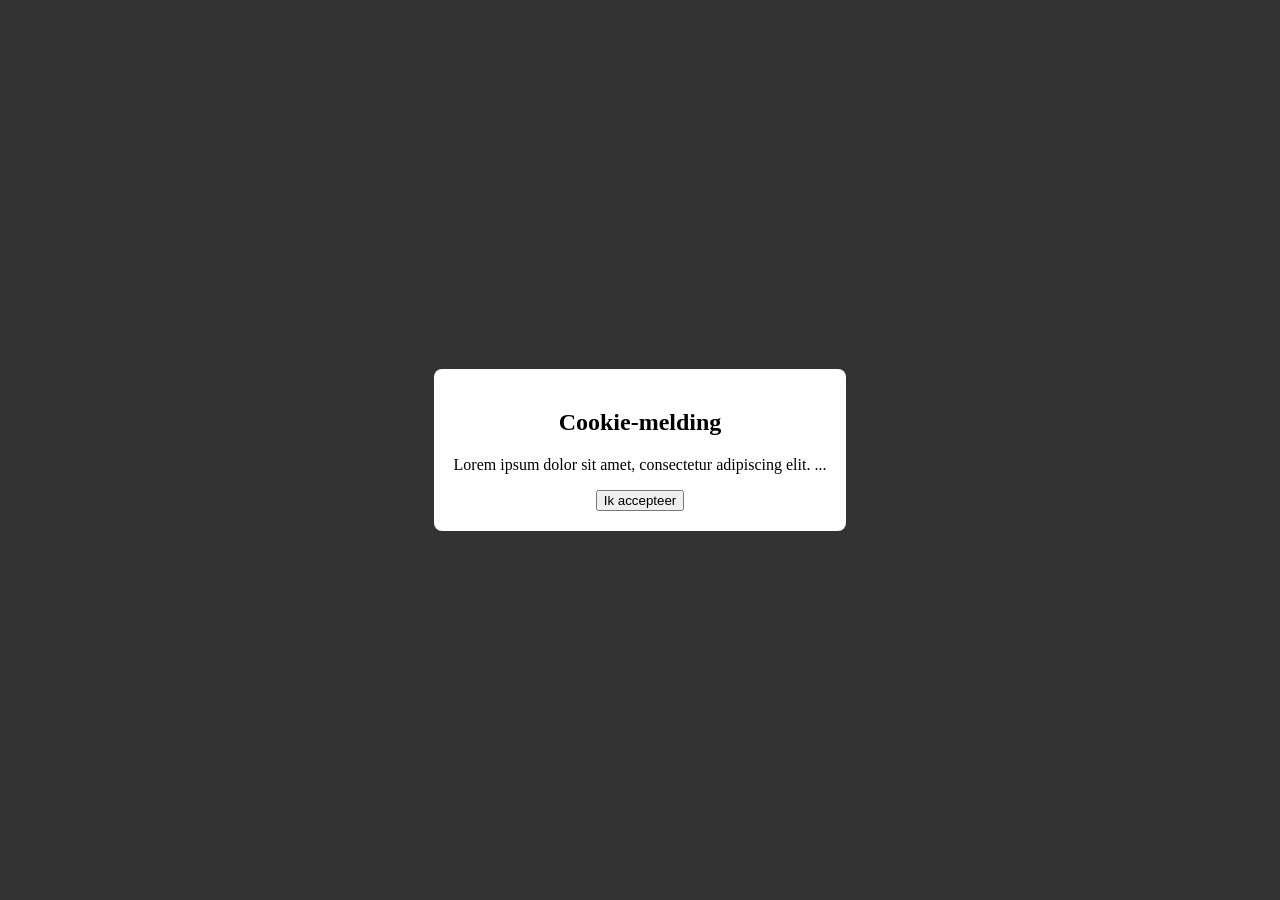
<file: opdracht 1.1/index.html>
<!DOCTYPE html>
<html lang="nl">
<head>
  <meta charset="UTF-8">
  <title>Cookie Consent</title>
  <link rel="stylesheet" href="style.css">
</head>
<body>

<div id="cookie-overlay">
  <div id="cookie-box">
    <h2>Cookie-melding</h2>
    <p>Lorem ipsum dolor sit amet, consectetur adipiscing elit. ...</p>
    <button id="accept-button">Ik accepteer</button>
  </div>
</div>

<div id="content" style="display: none;">
  <h1>Content</h1>
  <p>Lorem ipsum dolor sit amet, consectetur adipiscing elit. ...</p>
</div>

<script src="script.js"></script>

</body>
</html>
</file>
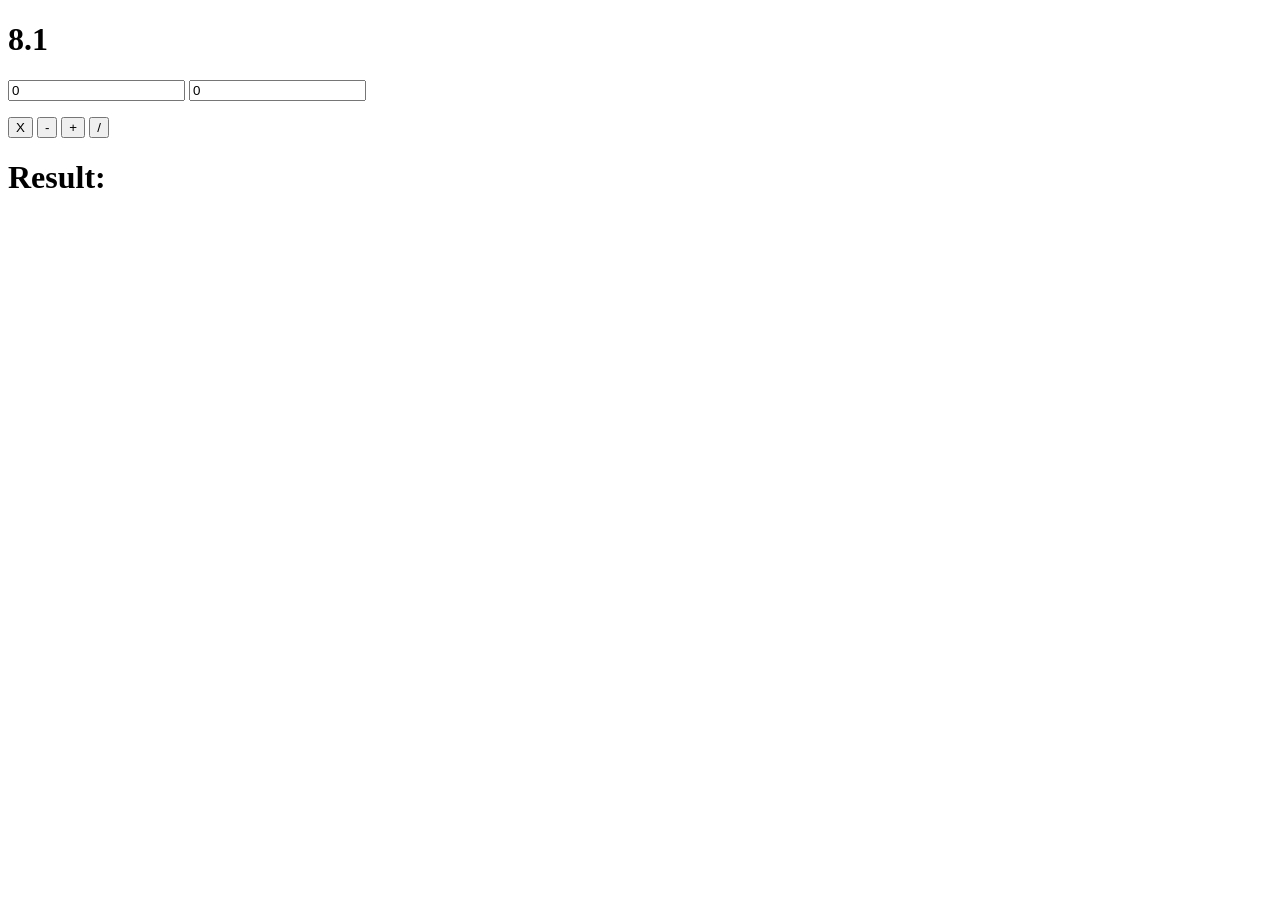
<file: opdracht 8.1/index.html>
<!DOCTYPE html>
<html lang="en">
<head>
    <meta charset="UTF-8">
    <meta name="viewport" content="width=device-width, initial-scale=1.0">
    <title>Opdracht_8.1</title>
</head>
<body>
    <h1>8.1</h1>
    <p>
        <input type="text" name="Value 1" value="0" id="Value 1">
        <input type="text" name="Value 2" value="0" id="Value 2">
    </p>
    <button onclick="Multiply()">X</button>
    <button onclick="Subtract()">-</button>
    <button onclick="Sum()">+</button>
    <button onclick="Divide()">/</button>

    <h1 id="ResultH1">Result: </h1>
    <script src="app.js"></script>
</body>
</html>
</file>
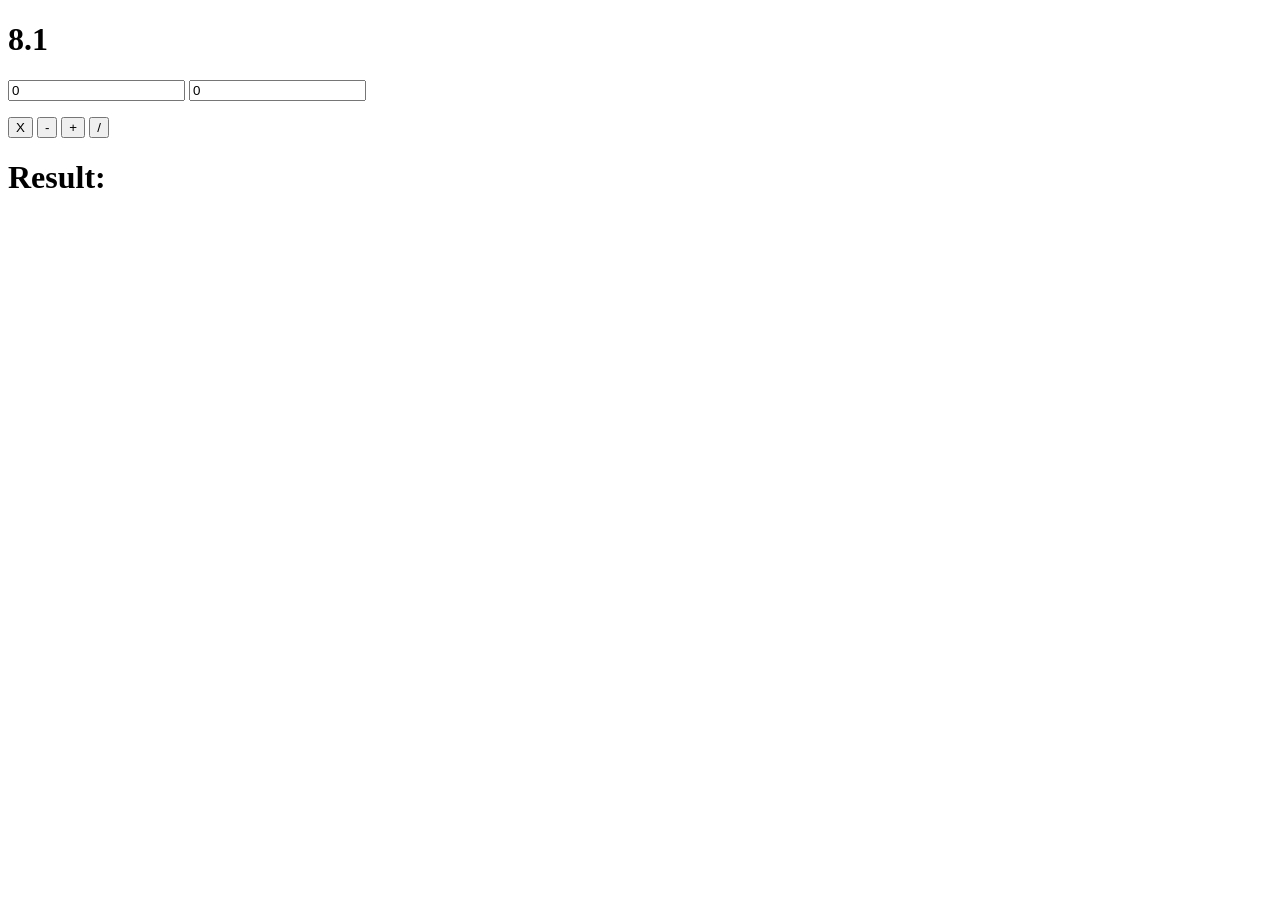
<file: opdracht 8.2/index.html>
<!DOCTYPE html>
<html lang="en">
<head>
    <meta charset="UTF-8">
    <meta name="viewport" content="width=device-width, initial-scale=1.0">
    <title>Opdracht 8.2</title>
</head>
<body>
    <h1>8.1</h1>
    <p>
        <input type="text" name="Value 1" value="0" id="Value 1">
        <input type="text" name="Value 2" value="0" id="Value 2">
    </p>
    <button onclick="Multiply()">X</button>
    <button onclick="Subtract()">-</button>
    <button onclick="Sum()">+</button>
    <button onclick="Divide()">/</button>

    <h1 id="ResultH1">Result: </h1>
    <script src="app.js"></script>
</body>
</html>
</file>
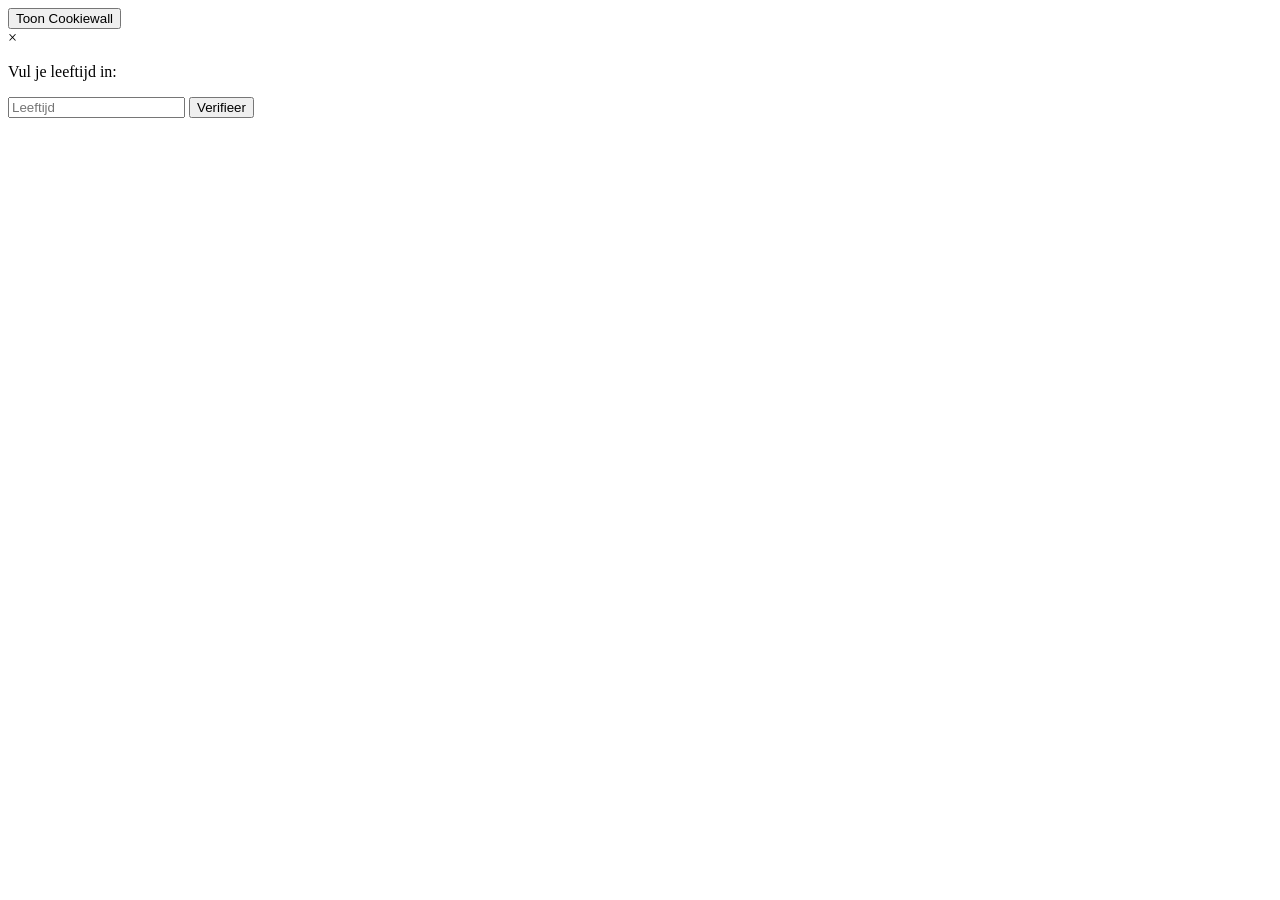
<file: opdracht 9.1/index.html>
<!DOCTYPE html>
<html lang="en">
<head>
    <meta charset="UTF-8">
    <meta name="viewport" content="width=device-width, initial-scale=1.0">
    <title>Fake Cookiewall</title>
</head>
<body>
    <button id="openModalBtn">Toon Cookiewall</button>

    <div id="myModal" class="modal">
        <div class="modal-content">
            <span class="close" id="closeModalBtn">&times;</span>
            <p>Vul je leeftijd in:</p>
            <input type="number" id="ageInput" placeholder="Leeftijd">
            <button id="verifyAgeBtn">Verifieer</button>
        </div>
    </div>

    <script src="app.js"></script>
</body>
</html>
</file>
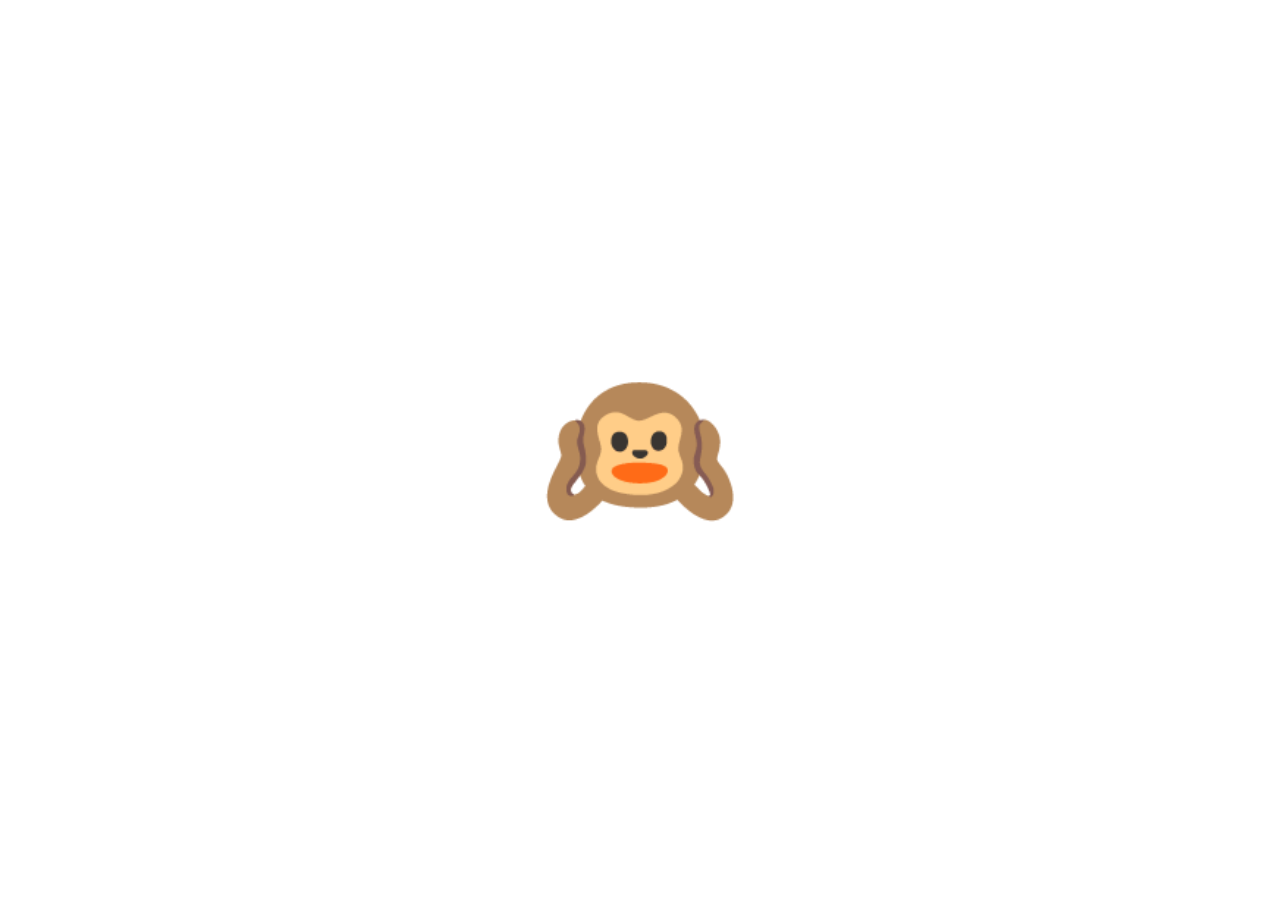
<file: opdracht 9.2/index.html>
<!DOCTYPE html>
<html lang="en">
<head>
    <meta charset="UTF-8">
    <meta name="viewport" content="width=device-width, initial-scale=1.0">
    <title>Monkey See Monkey Hide</title>
    <link rel="stylesheet" href="style.css">
</head>
<body>

    <div class="closed active" onclick="closedFace()">🙈</div>
    <div class="open" onclick="openFace()">🙉</div>

<script src="script.js"></script>
</body>
</html>
</file>
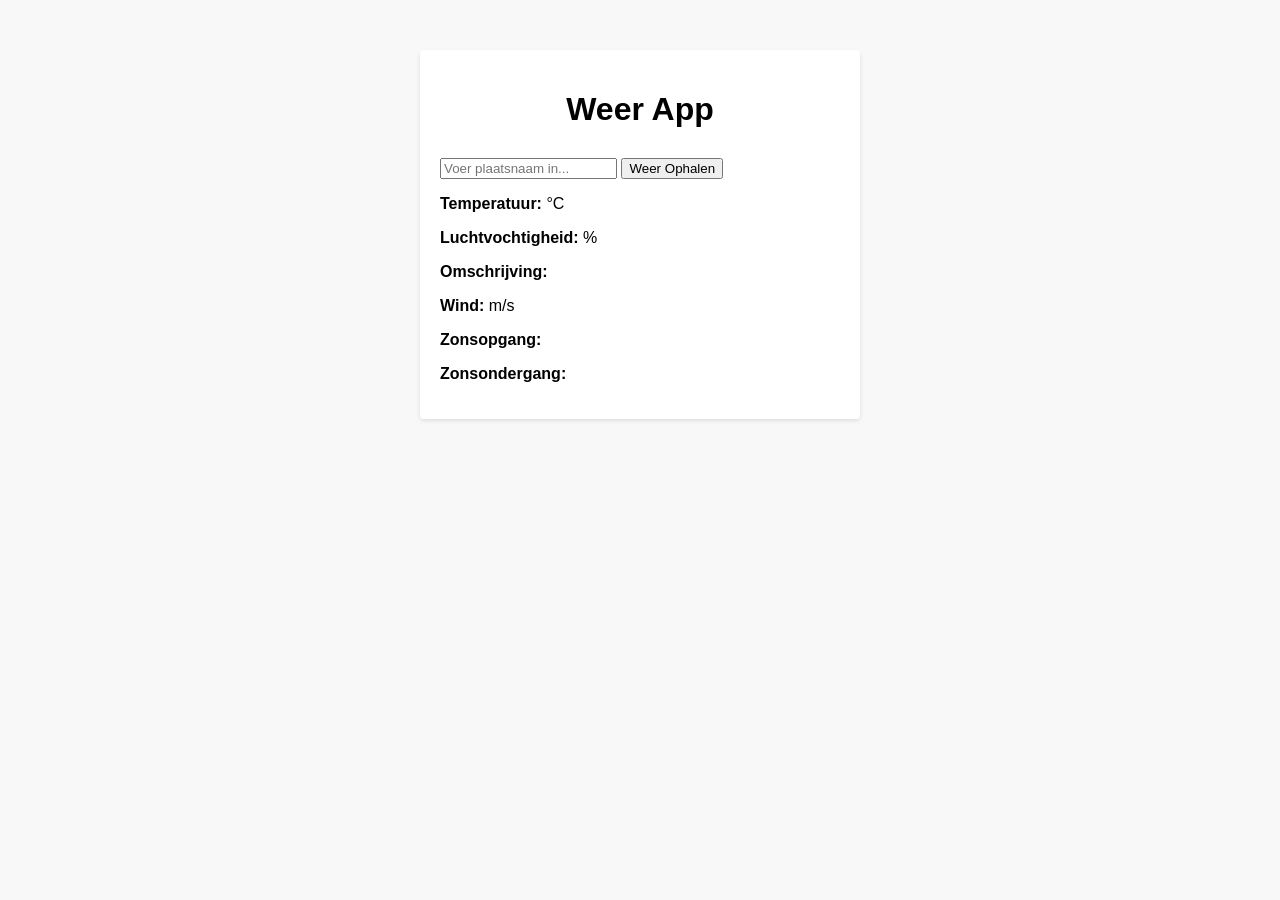
<file: opdracht p2 w7/index.html>
<!DOCTYPE html>
<html lang="nl">
<head>
    <meta charset="UTF-8">
    <meta name="viewport" content="width=device-width, initial-scale=1.0">
    <title>Weer App</title>
    <link rel="stylesheet" href="opmaak.css">
</head>
<body>
    <div class="container">
        <h1>Weer App</h1>
        <form id="weer-formulier">
            <input type="text" id="locatie" placeholder="Voer plaatsnaam in...">
            <button type="submit">Weer Ophalen</button>
        </form>
        <div id="weer-gegevens" class="weer-gegevens">
            <p><strong>Temperatuur:</strong> <span id="temperatuur"></span> °C</p>
            <p><strong>Luchtvochtigheid:</strong> <span id="luchtvochtigheid"></span> %</p>
            <p><strong>Omschrijving:</strong> <span id="omschrijving"></span></p>
            <p><strong>Wind:</strong> <span id="windsnelheid"></span> m/s</p>
            <p><strong>Zonsopgang:</strong> <span id="zonsopgang"></span></p>
            <p><strong>Zonsondergang:</strong> <span id="zonsondergang"></span></p>
        </div>
        <div id="foutmelding" class="foutmelding"></div>
        <div id="weer-icoon" class="weer-icoon"></div>
    </div>
    <script src="aiso.js"></script>
</body>
</html>
</file>
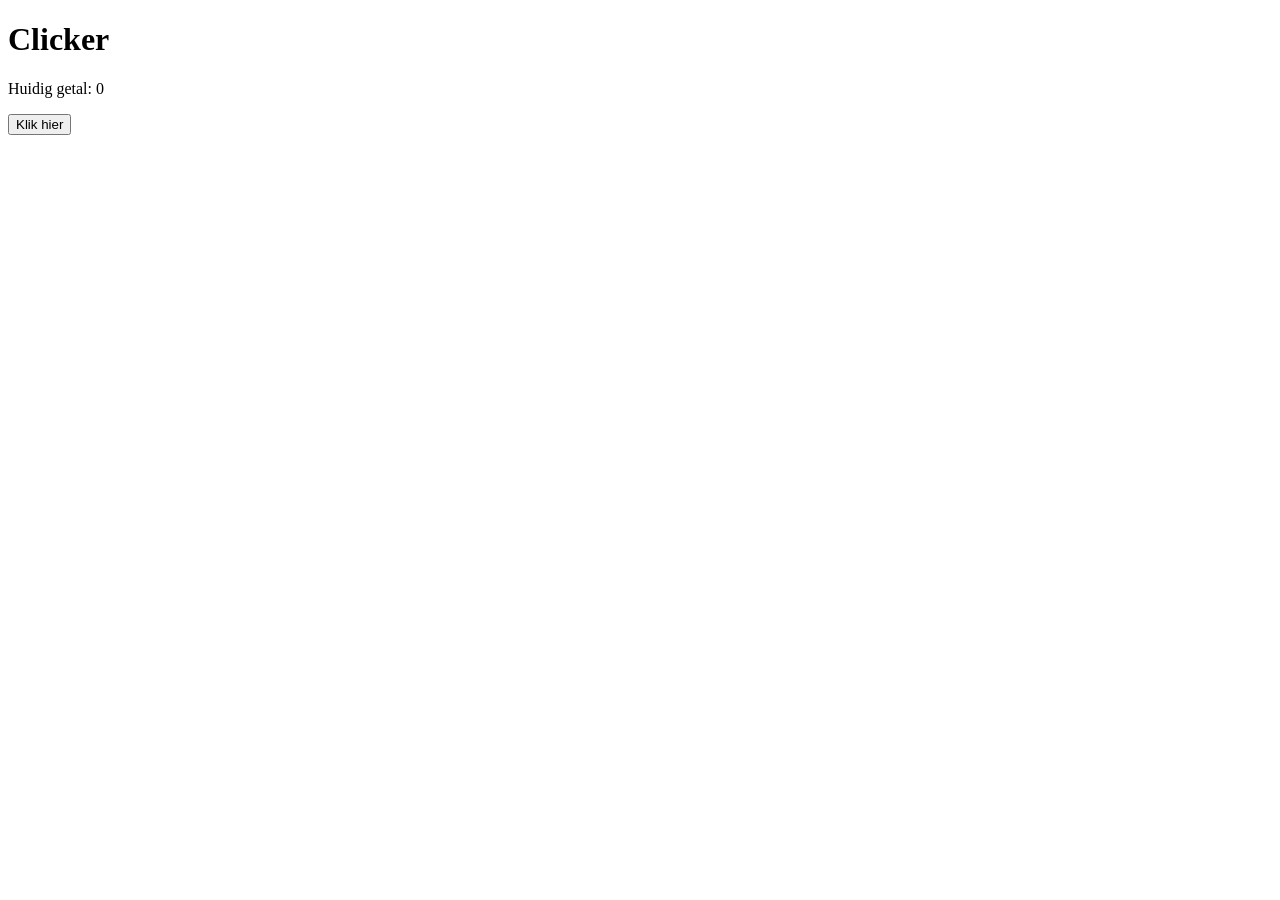
<file: opdracht7.3/index.html>
<!DOCTYPE html>
<html>
<head>
    <title>Clicker</title>
</head>
<body>
    <h1>Clicker</h1>
    <p>Huidig getal: <span id="getal">0</span></p>
    <button id="knop">Klik hier</button>
    <script src="app.js"></script>
</body>
</html>
</file>
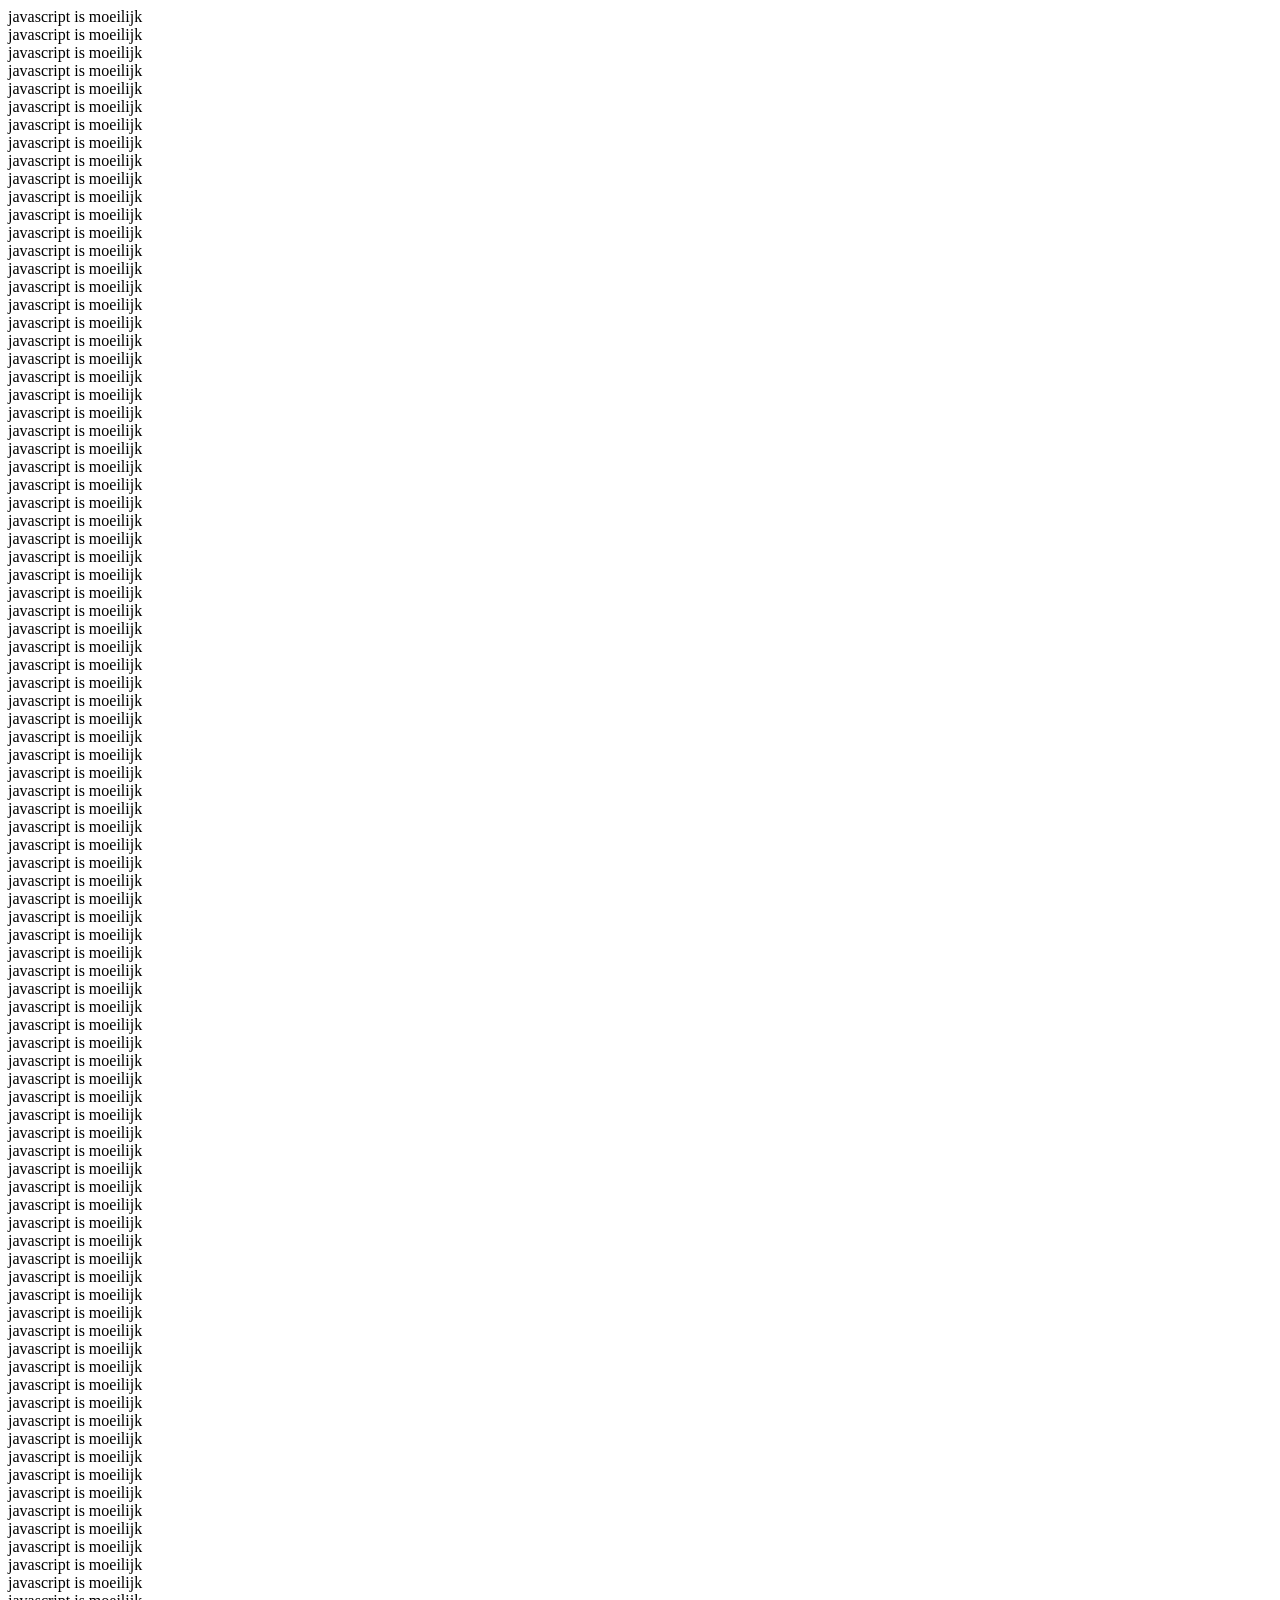
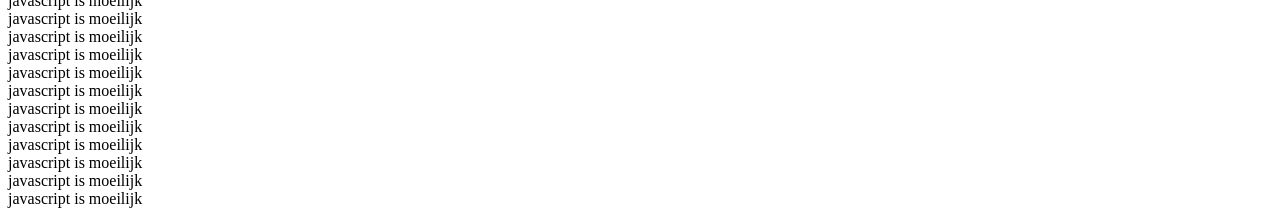
<file: w3.2/index.html>
<html lang="en">
<head>
    <meta charset="UTF-8">
    <meta name="viewport" content="width=device-width, initial-scale=1.0">
    <title>JavaScript Loop in HTML</title>
</head>
<body>

<script src="script.js"></script>

</body>
</html>
</file>
<file: opdracht 1.1/style.css>
/* styles.css */
/* Stijlen voor de cookie-muur */
#cookie-overlay {
    display: flex;
    justify-content: center;
    align-items: center;
    position: fixed;
    top: 0;
    left: 0;
    width: 100%;
    height: 100%;
    background-color: rgba(0, 0, 0, 0.8);
    z-index: 999;
  }
  #cookie-box {
    background-color: #fff;
    padding: 20px;
    border-radius: 8px;
    text-align: center;
  }
</file>
<file: opdracht 9.2/style.css>
body {
    display: flex;
    justify-content: center;
    align-items: center;
    height: 100vh;
    margin: 0;
}

.closed, .open {
    font-size: 10rem;
    cursor: pointer;
}

.active {
    display: none;
}
</file>
<file: opdracht p2 w7/opmaak.css>
body {
    font-family: Arial, sans-serif;
    background-color: #f8f8f8;
}

.container {
    width: 400px;
    margin: 50px auto;
    background-color: #ffffff;
    padding: 20px;
    border-radius: 4px;
    box-shadow: 0 2px 4px rgba(0, 0, 0, 0.1);
}

h1 {
    text-align: center;
    margin-bottom: 30px;
}

#weather-form {
    display: flex;
    margin-bottom: 20px;
}

#weather-data {
    display: none;
}
</file>
